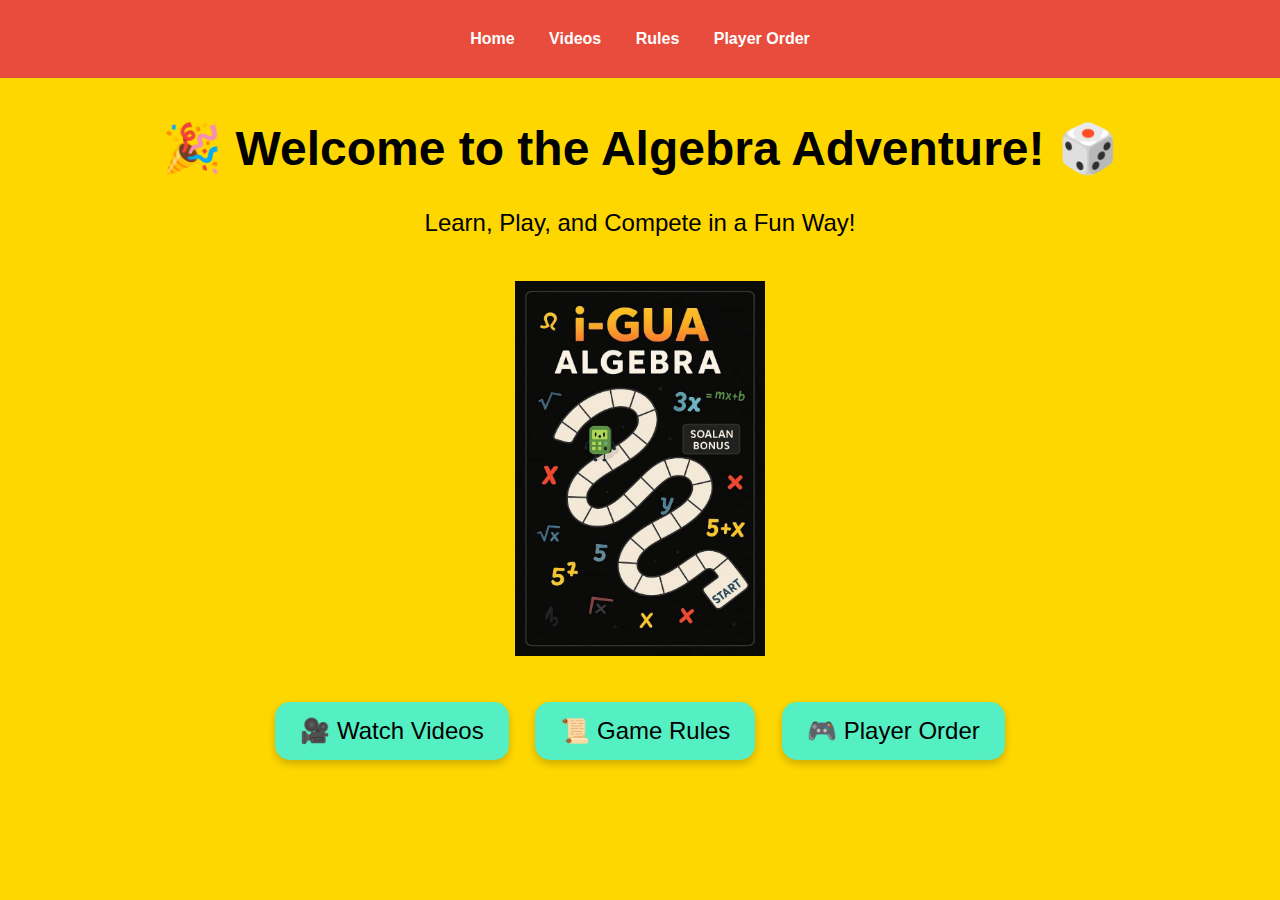
<file: index.html>
<!DOCTYPE html>
<html lang="en">
<head>
  <meta charset="UTF-8" />
  <title>Welcome - Algebra Game</title>
  <link rel="stylesheet" href="style.css" />
  <link href="https://fonts.googleapis.com/css2?family=Fredoka+One&display=swap" rel="stylesheet" />
  <style>
    body {
      font-family: Arial, sans-serif;
      background: #FFD700;
      margin: 0;
      padding: 0;
      text-align: center;
    }

    nav {
      background: #e74c3c;
      padding: 30px;
    }

    nav a {
      color: white;
      margin: 0 15px;
      text-decoration: none;
      font-weight: bold;
    }

    .hero {
      padding: 10px 50px;
      background: #FFD700;
      color: #000000;
    }

    .hero img {
      width: 250px;
      max-width: 90%;
      margin-top: 20px;
    }

    .buttons {
      margin-top: 30px;
    }

    .buttons a {
      display: inline-block;
      margin: 10px;
      padding: 15px 25px;
      background: #55efc4;
      color: #000000;
      text-decoration: none;
      border-radius: px;
      box-shadow: 0 4px 8px rgba(0,0,0,0.2);
      transition: 0.3s;
    }

    .buttons a:hover {
      background: #00cec9;
      color: white;
    }
  </style>
</head>
<body>
  <nav>
    <a href="index.html">Home</a>
    <a href="videos.html">Videos</a>
    <a href="rules.html">Rules</a>
    <a href="vote.html">Player Order</a>
  </nav>

  <div class="hero big-hero">
    <h1>🎉 Welcome to the Algebra Adventure! 🎲</h1>
    <p>Learn, Play, and Compete in a Fun Way!</p>
    <img src="images/igua.jpg" alt="Algebra Fun Image" />

    
    <div class="buttons">
      <a href="videos.html">🎥 Watch Videos</a>
      <a href="rules.html">📜 Game Rules</a>
      <a href="vote.html">🎮 Player Order</a>
    </div>
  </div>
</body>
</html>
</file>
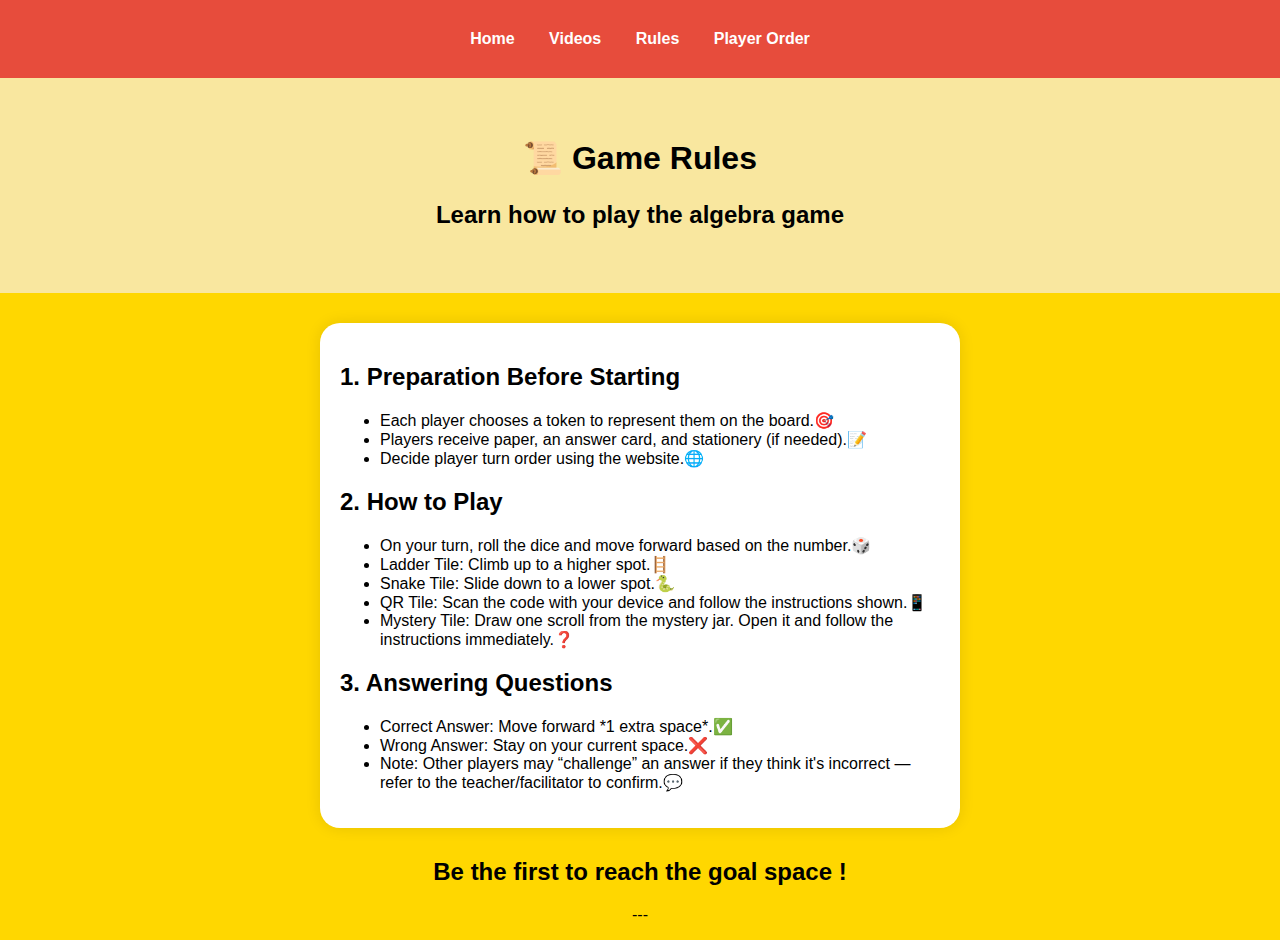
<file: rules.html>
<!DOCTYPE html>
<html lang="en">
<head>
  <meta charset="UTF-8" />
  <title>Rules - Algebra Game</title>
  <link rel="stylesheet" href="style.css" />
  <link href="https://fonts.googleapis.com/css2?family=Fredoka+One&display=swap" rel="stylesheet" />
</head>
<body>
  <nav>
    <a href="index.html">Home</a>
    <a href="videos.html">Videos</a>
    <a href="rules.html">Rules</a>
    <a href="vote.html">Player Order</a>
  </nav>

  <div class="hero">
    <h1>📜 Game Rules</h1>
    <h2><p>Learn how to play the algebra game</p></h2>
  </div>

  <div class="frame">
  <h2>1. Preparation Before Starting</h2>
  <ul>
    <li> Each player chooses a token to represent them on the board.🎯</li>
    <li> Players receive paper, an answer card, and stationery (if needed).📝</li>
    <li> Decide player turn order using the website.🌐</li>
  </ul>

  <h2>2. How to Play</h2>
  <ul>
    <li> On your turn, roll the dice and move forward based on the number.🎲</li>
    <li> Ladder Tile: Climb up to a higher spot.🪜</li>
    <li> Snake Tile: Slide down to a lower spot.🐍</li>
    <li> QR Tile: Scan the code with your device and follow the instructions shown.📱</li>
    <li> Mystery Tile: Draw one scroll from the mystery jar. Open it and follow the instructions immediately.❓</li>
  </ul>

  <h2>3. Answering Questions</h2>
  <ul>
    <li> Correct Answer: Move forward *1 extra space*.✅</li>
    <li> Wrong Answer: Stay on your current space.❌</li>
    <li> Note: Other players may “challenge” an answer if they think it's incorrect — refer to the teacher/facilitator to confirm.💬</li>
  </ul>
</div>


        <h2>Be the first to reach the goal space !</h2>
    <p>---</p>
  </div>
</body>
</html>
</file>
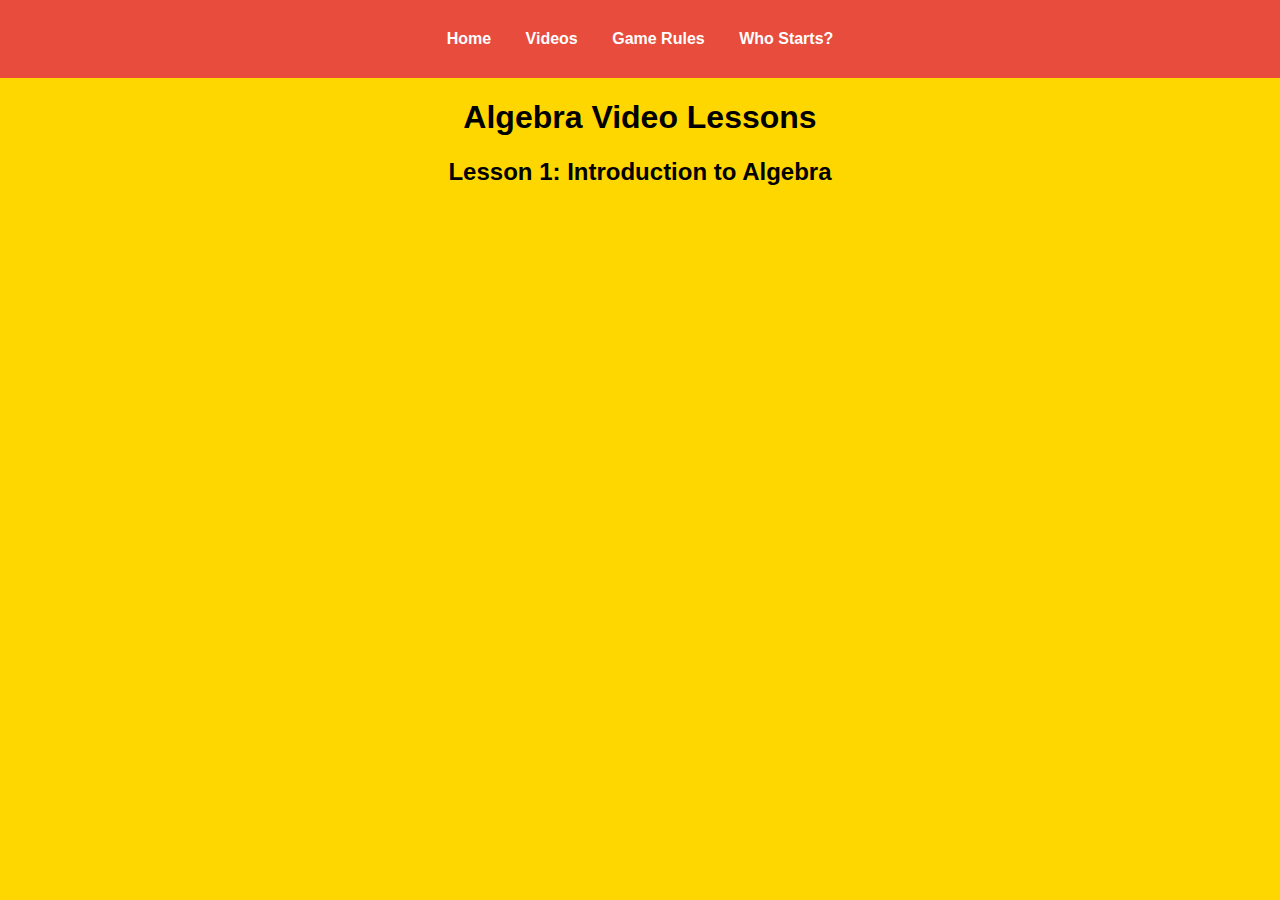
<file: videos.html>
<!DOCTYPE html>
<html lang="en">
<head>
  <meta charset="UTF-8">
  <title>Videos - Algebra Game</title>
  <link rel="stylesheet" href="style.css">
</head>
<body>
  <nav>
    <a href="index.html">Home</a>
    <a href="videos.html">Videos</a>
    <a href="rules.html">Game Rules</a>
    <a href="vote.html">Who Starts?</a>
  </nav>

  <h1>Algebra Video Lessons</h1>
  
  <h2>Lesson 1: Introduction to Algebra</h2>
  <iframe width="560" height="315"
    src="https://www.youtube.com/embed/zhYXqpcNnaA"
    frameborder="0"
    allow="accelerometer; autoplay; clipboard-write; encrypted-media; gyroscope; picture-in-picture"
    allowfullscreen>
  </iframe>
</body>
</html>
</file>
<file: style.css>
body {
  font-family: Arial, sans-serif;
  background: #FFD700;
  margin: 0;
  padding: 0;
  text-align: center;
}

nav {
  background:#e74c3c;
  padding: 30px;
}

nav a {
  color: white;
  margin: 0 15px;
  text-decoration: none;
  font-weight: bold;
}

.hero {
  padding: 40px 20px;
  background:#f9e79f;
  color: #000000;
}

.hero img {
  width: 250px;
  max-width: 90%;
  margin-top: 20px;
}

.buttons {
  margin-top: 30px;
}

.buttons a {
  display: inline-block;
  margin: 10px;
  padding: 15px 25px;
  background: #55efc4;
  color: #000000;
  text-decoration: none;
  border-radius: 15px;
  box-shadow: 0 4px 8px rgba(0,0,0,0.2);
  transition: 0.3s;
}

.buttons a:hover {
  background: #00cec9;
  color: white;
}

.frame {
  background: #ffffff;
  margin: 30px auto;
  padding: 20px;
  max-width: 600px;
  border-radius: 20px;
  box-shadow: 0 0 15px rgba(0,0,0,0.1);
  text-align: left;
}

.big-hero {
  padding: 60px 20px;
  font-size: 1.5em;
}
</file>
